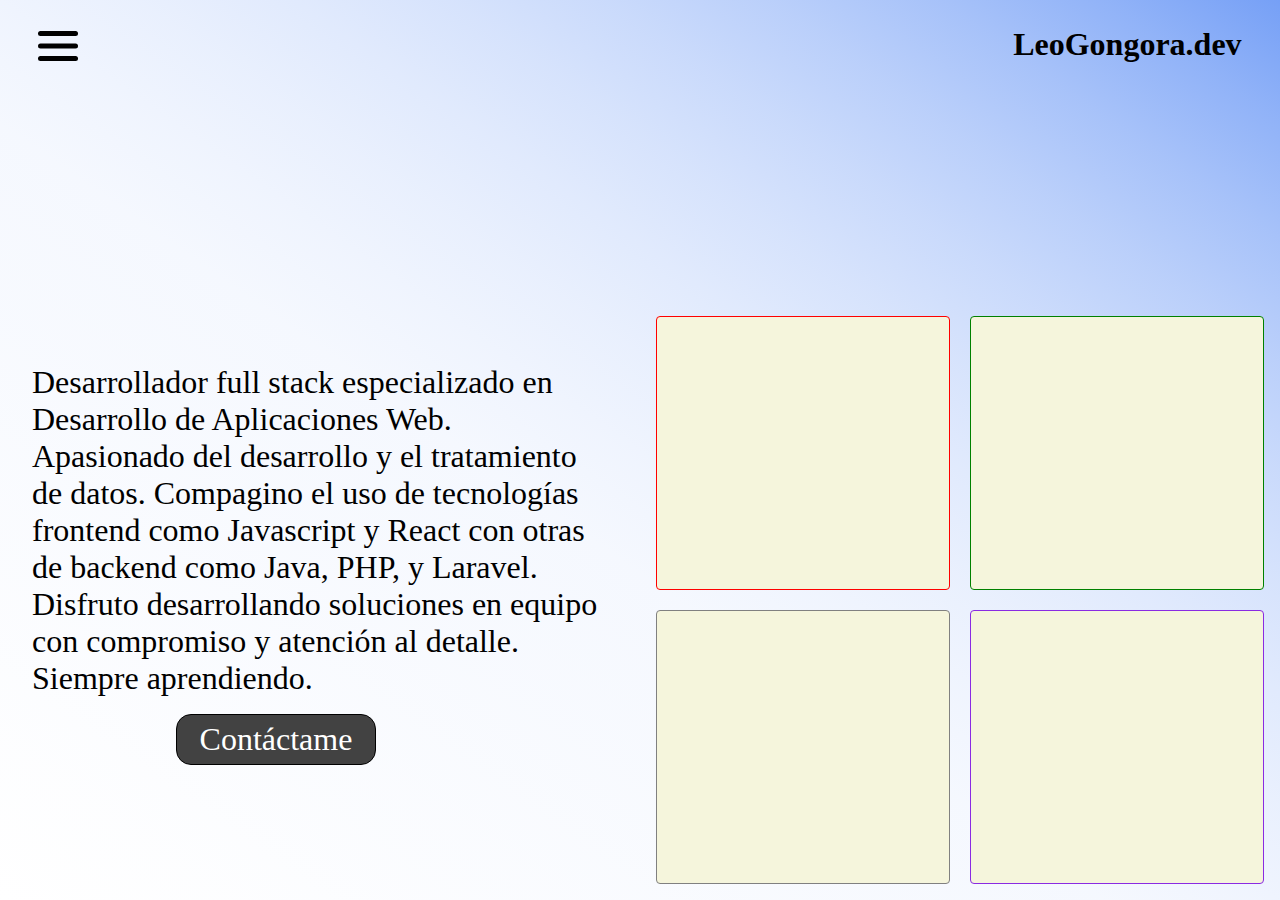
<file: index2.html>
<!DOCTYPE html>
<html lang="es">
<head>
    <meta charset="UTF-8">
    <meta name="viewport" content="width=device-width, initial-scale=1.0">
    <title>Portafolio personal Leo Góngora</title>

    <link rel="stylesheet" href="css/style2.css">
    <link rel="stylesheet" href="css/menuHam.css">

</head>
<body class="diagonal-gradient">
    <main>
        <header>
            <div>
                <button class="icono">
                    <span class="l1"></span>
                    <span class="l2"></span>
                    <span class="l3"></span>
                </button>
                <nav class="cont-menu active" id="menu">
                    <ul>
                        <li><a href="">Contacto</a></li>
                        <li><a href="">Menu 2</a></li>
                        <li><a href="">Menu 3</a></li>
                        <li><a href="">CV</a></li>
                    </ul>
        
                </nav>
            </div>
            <div>
                <h1>LeoGongora.dev</h1>
            </div>
        </header>
    

        <section id="sobremi">
            <p>
                Desarrollador full stack especializado en Desarrollo de Aplicaciones Web.
                Apasionado del desarrollo y el tratamiento de datos. Compagino el 
                uso de tecnologías frontend como Javascript y React con otras de backend como Java, PHP,
                y Laravel. Disfruto desarrollando soluciones en equipo con compromiso y atención al detalle.
                Siempre aprendiendo.
            </p>
            <div class="button"><a href="">Contáctame</a></div>
        </section>
        <section id="work">
            <article id="worki1"></article>
            <article id="worki2"></article>
            <article id="worki3"></article>
            <article id="worki4"></article>
        </section>
        <!-- <section>Contacto</section> -->
    </main>
    <script src="js/menuHam.js"></script>
</body>
</html>
</file>
<file: css/style2.css>
*{
    margin: 0;
    padding: 0;
    box-sizing: border-box;
}
a{
    text-decoration: none;
    color: white;
}

h1{
    float: right;
    margin: 2% 3%;
}

body{
    height: 100vh;

}
.diagonal-gradient {
  background: linear-gradient(to top right, white, 80%, rgb(118, 160, 246));
}

main{
    display: grid;
    grid-template-columns: repeat(2, 1fr);
    grid-template-rows: repeat(3, 1fr);
    grid-column-gap: 0px;
    grid-row-gap: 0px;
    height: 100vh;
}

header{
    grid-area: 1 / 1 / 2 / 3;
}
#sobremi{
    grid-area: 2 / 1 / 4 / 2;
    padding: 2em 1em;
    font-size: 2em;
}
#work{
    grid-area: 2 / 2 / 4 / 3;
    display: grid;
    grid-template-columns: repeat(2, 1fr);
    grid-template-rows: repeat(2, 1fr);
    grid-column-gap: 0px;
    grid-row-gap: 0px;
    gap:20px;
    padding: 1em;
}
#worki1{
    background-color: beige;
    border: 1px red solid;
    border-radius: 4px;
}
#worki2{
    background-color: beige;
    border: 1px green solid;
    border-radius: 4px;
}
#worki3{
    background-color: beige;
    border: 1px gray solid;
    border-radius: 4px;
}
#worki4{
    background-color: beige;
    border: 1px blueviolet solid;
    border-radius: 4px;
}

.button{
    border: 1px solid black;
    border-radius: 15px;
    background-color: rgb(66,66,66);
    color: white;
    text-align: center;
    width: 200px;
    margin-top: 3%;
    margin-left: 25%;
    padding: 1%;
}
.button:hover{
    background-color: beige;
}
.button:hover a{
    color: black;
}
</file>
<file: css/menuHam.css>
/*dibujo hamburguesa*/
button{
    width: 40px;
    height: 40px;
    position: relative;
    cursor: pointer;



    border: none;
    background-color: transparent;
}

span{
    width: 100%;
    height: 5px;
    background-color: black;
    display: block;
    border-radius: 5px;
    position:absolute;
    top: 50%;
    left: 50%;

    transform: translate(-50%, -50%);
    transition: transform 0.7s, width 0.5s;
}

.l1{
    transform: translate(-50%, -15px);
}

.l3{
    transform: translate(-50%, 10px);
}

/*menu*/

.icono{
    margin: 2% 3%;
    position: relative;
    z-index: 10;
    float: left; /* para que flote en el otro lado del header el logo, en el h1 hay que poner float:right; y el mismo margin
    
    html del menu:
    <header>
        <div>
            <button class="icono">
                <span class="l1"></span>
                <span class="l2"></span>
                <span class="l3"></span>
            </button>
            <nav class="cont-menu active" id="menu">
                <ul>
                    <li><a href="">Menu 1</a></li>
                    <li><a href="">Menu 2</a></li>
                    <li><a href="">Menu 3</a></li>
                    <li><a href="">Menu 4</a></li>
                </ul>
    
            </nav>
        </div>
        <div>
            <h1>LeoGongora.dev</h1>
        </div>
    </header>
    
    */
}
.cont-menu{
    background-color: rgb(42, 42, 42);
    box-shadow: 2px 0px 5px 2px rgb(66, 66, 66);
    width: 30%;
    height: 100vh;
    position: absolute;
    top: 0;
    left: 0;
    transition: all .5s ease;
}
.cont-menu ul{
    padding: 50% 0px 5% 0px;
    list-style: none;
}
.cont-menu ul li{
    display: block;
    padding: 5% 15%;
    cursor: pointer;
}
.cont-menu ul li:hover{
    background-color: rgb(228,228,228);
}
.cont-menu ul li:hover a{
    color: rgb(42, 42, 42);
}
.cont-menu ul li a{
    font-size: 1.5em;
    color: white;
    text-decoration: none;
}

/*clase para js*/

.activo .l1{
        transform: translate(-50%, -50%) rotate(45deg);
}

.activo .l3{
    transform: translate(-50%, -50%) rotate(-45deg);
}

.activo .l2{
    width: 0;
}

.activo span{
    background-color: white;
}

.active {
    transform: translate(-600px);
}
.opacity{
    background-color: rgb(0,0,0,0.5);
    transition: all .5s ease;
}
</file>
